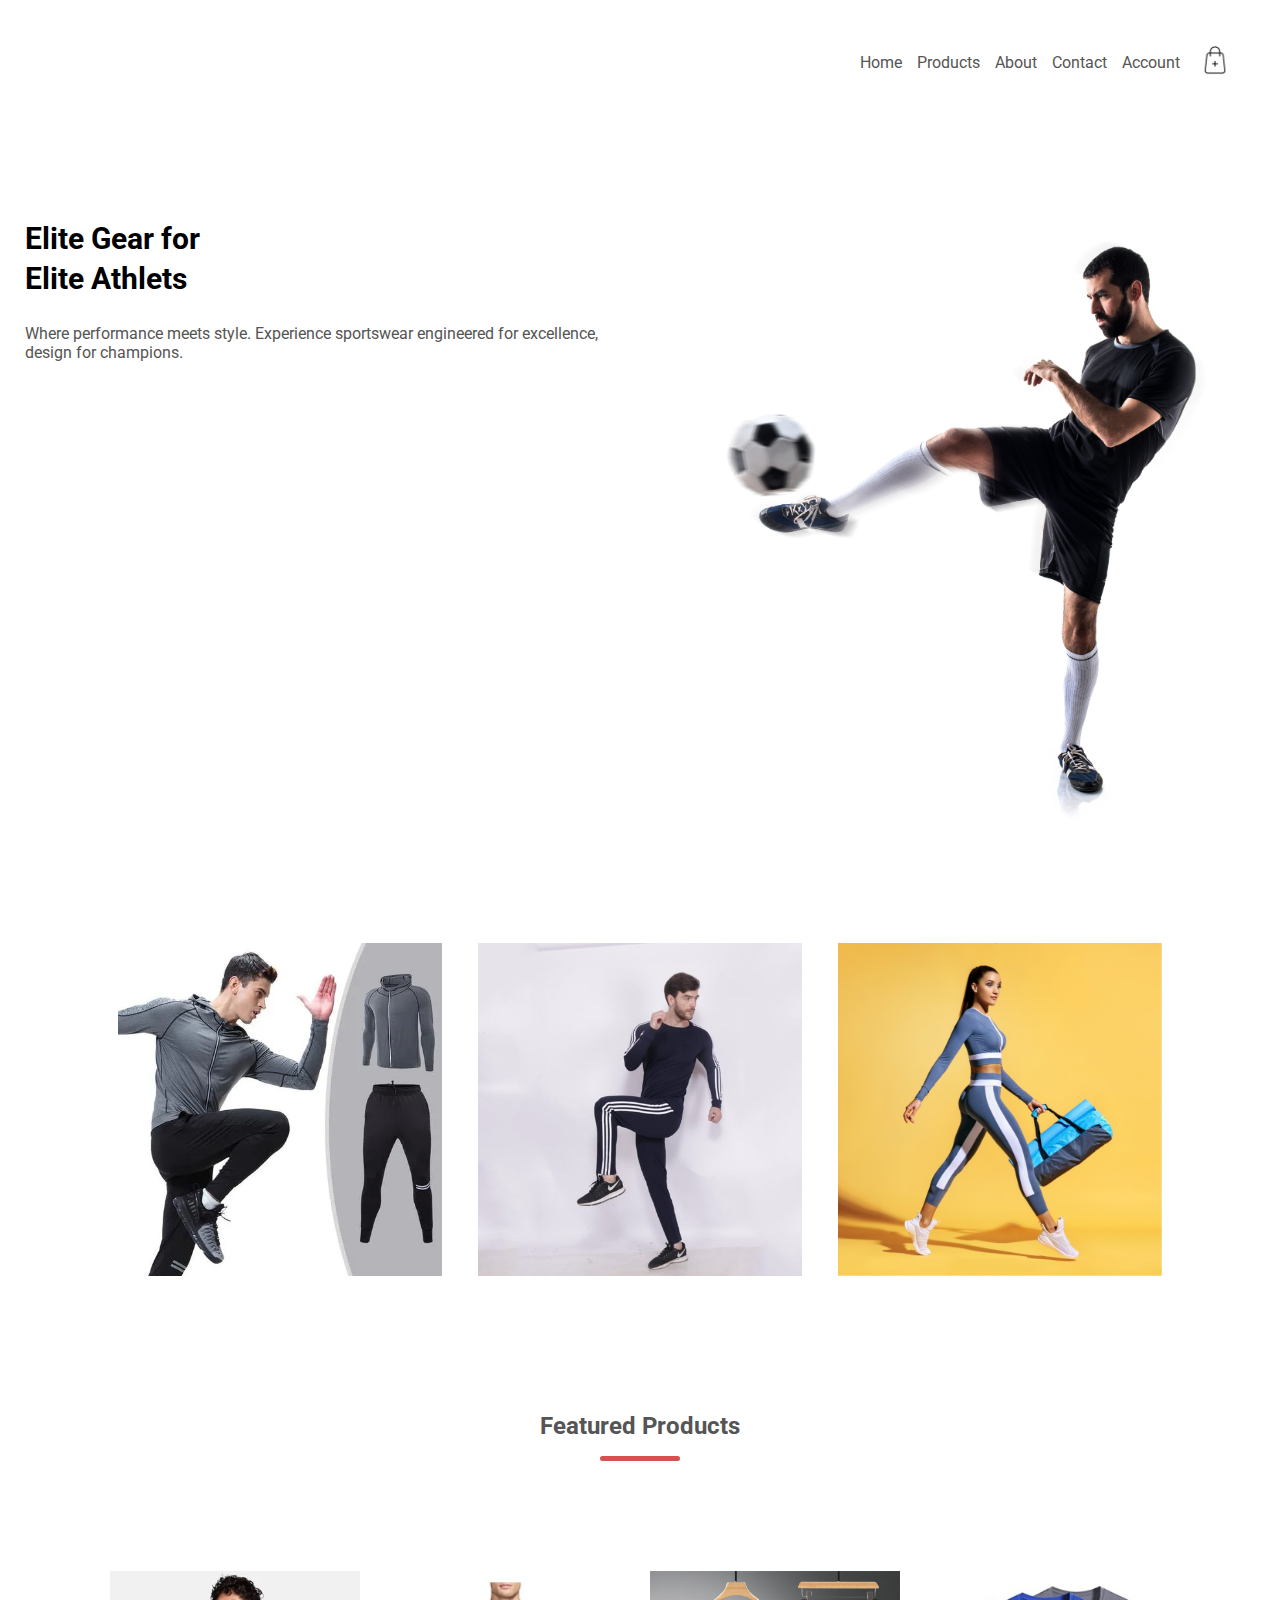
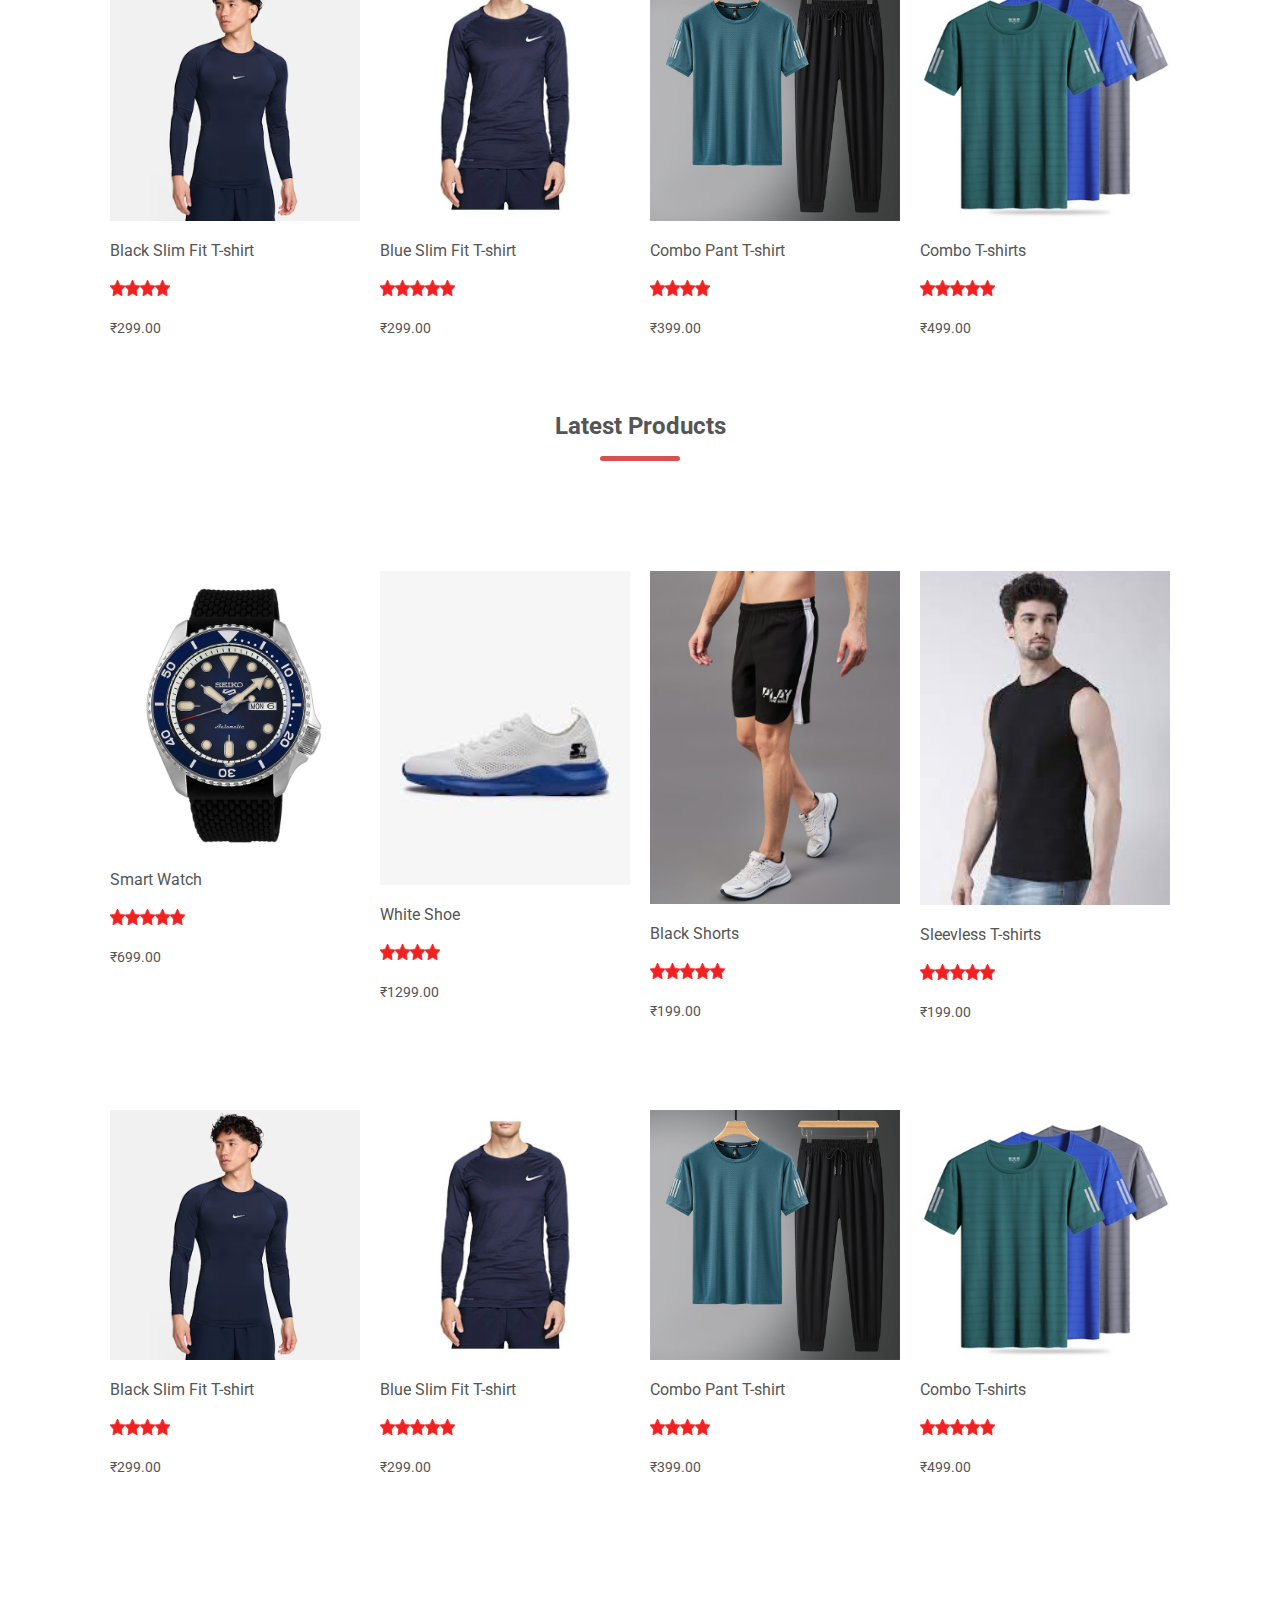
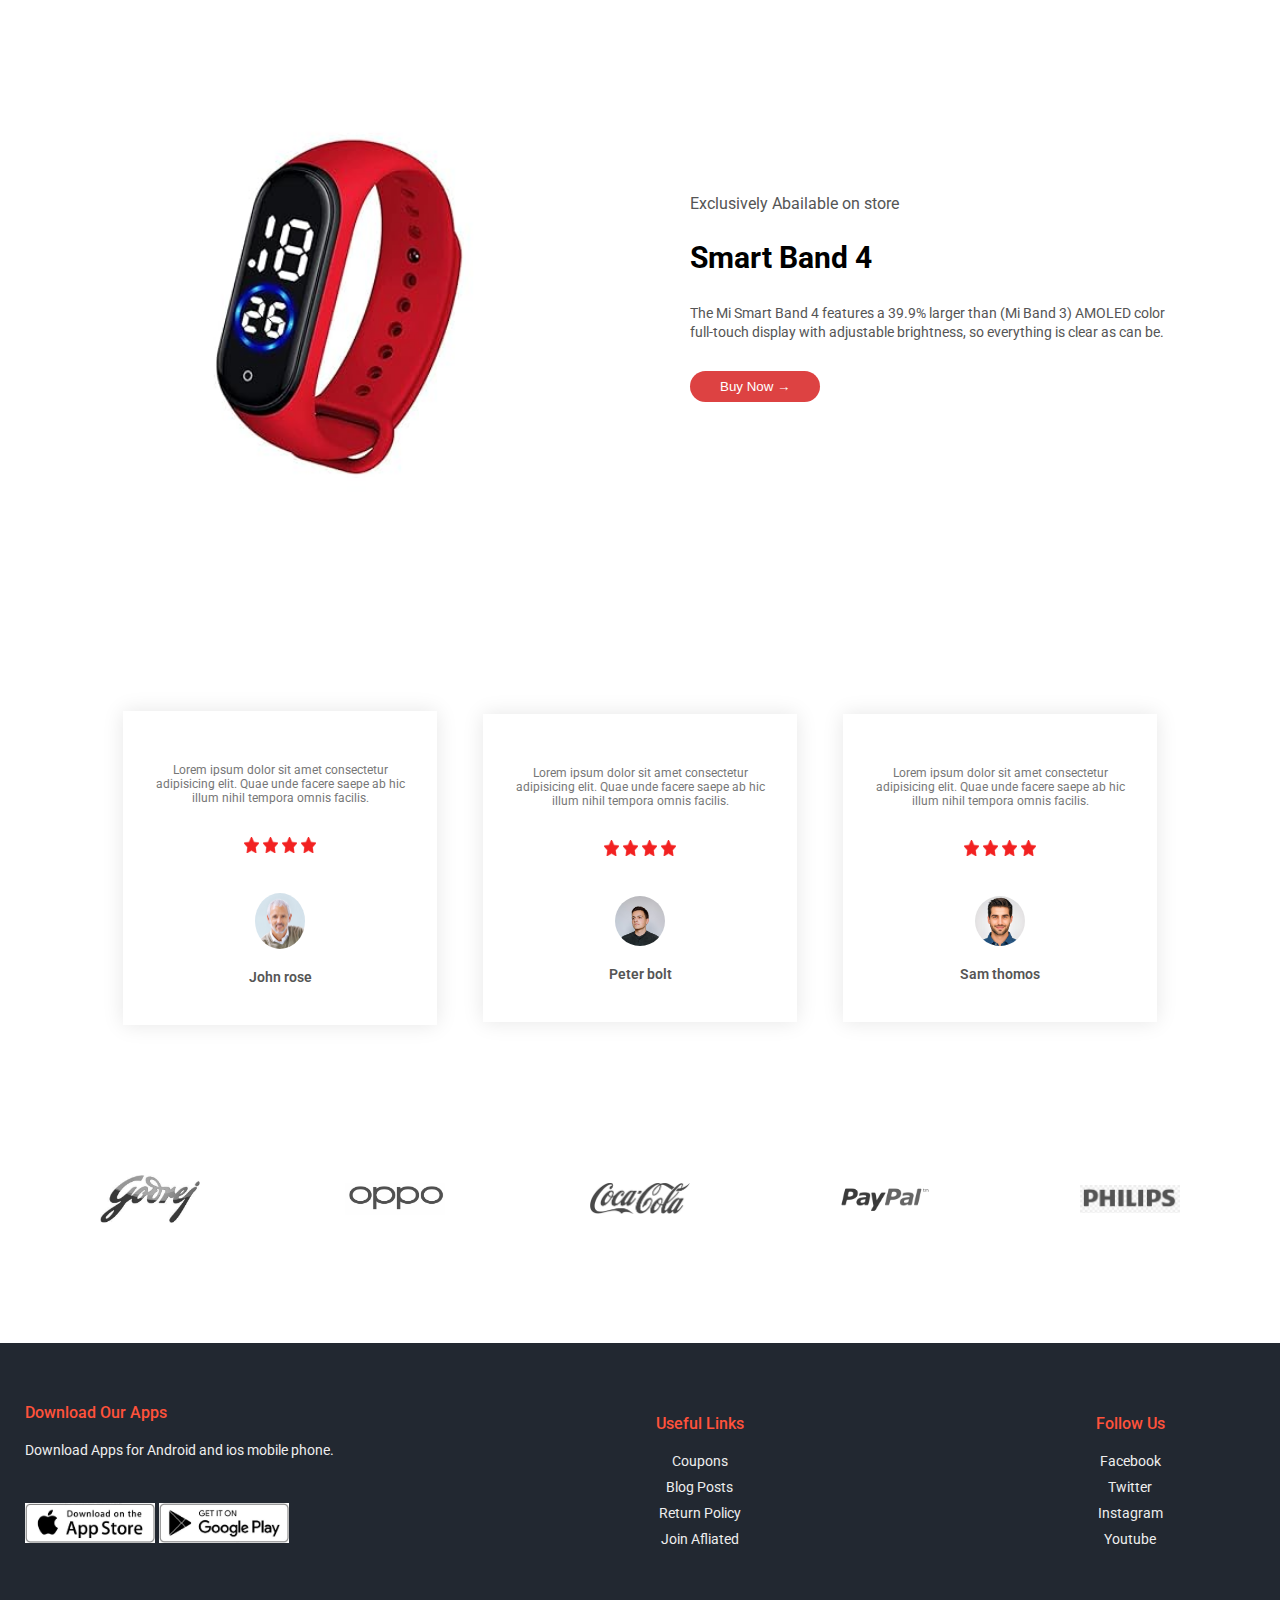
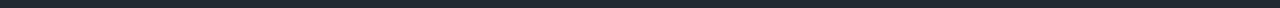
<file: index.html>
<!DOCTYPE html>
<html lang="en">
  <head>
    <meta charset="UTF-8" />
    <meta name="viewport" content="width=device-width, initial-scale=1.0" />
    <title>Home</title>
    <link rel="stylesheet" href="style.css" />
    <link rel="preconnect" href="https://fonts.googleapis.com" />
    <link rel="preconnect" href="https://fonts.gstatic.com" crossorigin />
    <link
      href="https://fonts.googleapis.com/css2?family=Roboto:ital,wght@0,100..900;1,100..900&display=swap"
      rel="stylesheet"
    />
  </head>
  <body>

    <!--header -->
    <div class="header">
      <div class="container">

        <div class="navbar">
          <div class="nav-items">
          <a href="index.html">Home</a>
          <a href="products.html">Products</a>
          <a href="">About</a>
          <a href="">Contact</a>
          <a href="">Account</a>
        </div>
        <a href="cart.html"
            ><img
              src="./images/add-to-cart.png "
              alt=""
              style="width: 30px; height: 30px"
          /></a>
          <label class="menu-icon" for="menu-toggle">
            <img src="./images/menu1.png" alt="menu">
          </label>
        </div>
         
        <input type="checkbox" id="menu-toggle">
        <div class="hidden-nav-items">
          <a href="index.html">Home</a>
          <a href="products.html">Products</a>
          <a href="">About</a>
          <a href="">Contact</a>
          <a href="">Account</a>
        </div>
        
        <div class="headerContaint">
          <div class="headerContaintItem">
            <h1>
              Elite Gear for <br />
              Elite Athlets
            </h1>
            <p>
              Where performance meets style. Experience sportswear engineered
              for excellence, design for champions.
            </p>
          </div>
          <div class="headerContaintItem">
            <img src="./images/man-playing-football.jpg" alt="" />
          </div>
        </div>
      </div>
    </div>

    <!--catagories-->
    <div class="categories">
      <div class="container">
        <img src="./images/cate1.webp" alt="categories" />
        <img src="./images/cate2.jpg" alt="categories" />
        <img src="./images/cate3.jpg" alt="categories" />
      </div>
    </div>

    <!-- featured Products -->
    <div class="featuredProducts">
      <h2>Featured Products</h2>
      <div class="customeUnderlineConatainer">
        <div class="customeUnderline"></div>
      </div>
      <div class="products-container">
        <div class="products-card">
          <img src="./images/feaprod1.avif" alt="Products" />
          <span class="products-title">Black Slim Fit T-shirt</span>
          <div><img src="./images/star.png" alt="star" style="width: 15px; height: 16px;"><img src="./images/star.png" alt="star" style="width: 15px; height: 16px;"><img src="./images/star.png" alt="star" style="width: 15px; height: 16px;"><img src="./images/star.png" alt="star" style="width: 15px; height: 16px;"></div>
          <span class="produts-price">₹299.00</span>
        </div>
        <div class="products-card">
          <img src="./images/feaprod2.webp" alt="Products" />
          <span class="products-title">Blue Slim Fit T-shirt</span>
          <div><img src="./images/star.png" alt="star" style="width: 15px; height: 16px;"><img src="./images/star.png" alt="star" style="width: 15px; height: 16px;"><img src="./images/star.png" alt="star" style="width: 15px; height: 16px;"><img src="./images/star.png" alt="star" style="width: 15px; height: 16px;"><img src="./images/star.png" alt="star" style="width: 15px; height: 16px;"></div>
          <span class="produts-price">₹299.00</span>
        </div>
        <div class="products-card">
          <img src="./images/feaprod3.avif" alt="Products" />
          <span class="products-title">Combo Pant T-shirt</span>
          <div><img src="./images/star.png" alt="star" style="width: 15px; height: 16px;"><img src="./images/star.png" alt="star" style="width: 15px; height: 16px;"><img src="./images/star.png" alt="star" style="width: 15px; height: 16px;"><img src="./images/star.png" alt="star" style="width: 15px; height: 16px;"></div>
          <span class="produts-price">₹399.00</span>
        </div>
        <div class="products-card">
          <img src="./images/feaprod4.jpg" alt="Products" />
          <span class="products-title">Combo T-shirts</span>
          <div><img src="./images/star.png" alt="star" style="width: 15px; height: 16px;"><img src="./images/star.png" alt="star" style="width: 15px; height: 16px;"><img src="./images/star.png" alt="star" style="width: 15px; height: 16px;"><img src="./images/star.png" alt="star" style="width: 15px; height: 16px;"><img src="./images/star.png" alt="star" style="width: 15px; height: 16px;"></div>
          <span class="produts-price">₹499.00</span>
        </div>
      </div>
    </div>

    <!-- Latest Products -->
     <div class="featuredProducts">
      <h2>Latest Products</h2>
      <div class="customeUnderlineConatainer">
        <div class="customeUnderline"></div>
      </div>
      <div class="products-container">
        <div class="products-card">
          <img src="./images/cate51.webp" alt="Products" />
          <span class="products-title">Smart Watch</span>
          <div><img src="./images/star.png" alt="star" style="width: 15px; height: 16px;"><img src="./images/star.png" alt="star" style="width: 15px; height: 16px;"><img src="./images/star.png" alt="star" style="width: 15px; height: 16px;"><img src="./images/star.png" alt="star" style="width: 15px; height: 16px;"><img src="./images/star.png" alt="star" style="width: 15px; height: 16px;"></div>
          <span class="produts-price">₹699.00</span>
        </div>
        <div class="products-card">
          <img src="./images/cate6.jpg" alt="Products" />
          <span class="products-title">White Shoe</span>
          <div><img src="./images/star.png" alt="star" style="width: 15px; height: 16px;"><img src="./images/star.png" alt="star" style="width: 15px; height: 16px;"><img src="./images/star.png" alt="star" style="width: 15px; height: 16px;"><img src="./images/star.png" alt="star" style="width: 15px; height: 16px;"></div>
          <span class="produts-price">₹1299.00</span>
        </div>
        <div class="products-card">
          <img src="./images/cate61.avif" alt="Products" />
          <span class="products-title">Black Shorts</span>
          <div><img src="./images/star.png" alt="star" style="width: 15px; height: 16px;"><img src="./images/star.png" alt="star" style="width: 15px; height: 16px;"><img src="./images/star.png" alt="star" style="width: 15px; height: 16px;"><img src="./images/star.png" alt="star" style="width: 15px; height: 16px;"><img src="./images/star.png" alt="star" style="width: 15px; height: 16px;"></div>
          <span class="produts-price">₹199.00</span>
        </div>
        <div class="products-card">
          <img src="./images/cate8.jpg" alt="Products" />
          <span class="products-title">Sleevless T-shirts</span>
          <div><img src="./images/star.png" alt="star" style="width: 15px; height: 16px;"><img src="./images/star.png" alt="star" style="width: 15px; height: 16px;"><img src="./images/star.png" alt="star" style="width: 15px; height: 16px;"><img src="./images/star.png" alt="star" style="width: 15px; height: 16px;"><img src="./images/star.png" alt="star" style="width: 15px; height: 16px;"></div>
          <span class="produts-price">₹199.00</span>
        </div>
        <div class="products-card">
          <img src="./images/feaprod1.avif" alt="Products" />
          <span class="products-title">Black Slim Fit T-shirt</span>
          <div><img src="./images/star.png" alt="star" style="width: 15px; height: 16px;"><img src="./images/star.png" alt="star" style="width: 15px; height: 16px;"><img src="./images/star.png" alt="star" style="width: 15px; height: 16px;"><img src="./images/star.png" alt="star" style="width: 15px; height: 16px;"></div>
          <span class="produts-price">₹299.00</span>
        </div>
        <div class="products-card">
          <img src="./images/feaprod2.webp" alt="Products" />
          <span class="products-title">Blue Slim Fit T-shirt</span>
          <div><img src="./images/star.png" alt="star" style="width: 15px; height: 16px;"><img src="./images/star.png" alt="star" style="width: 15px; height: 16px;"><img src="./images/star.png" alt="star" style="width: 15px; height: 16px;"><img src="./images/star.png" alt="star" style="width: 15px; height: 16px;"><img src="./images/star.png" alt="star" style="width: 15px; height: 16px;"></div>
          <span class="produts-price">₹299.00</span>
        </div>
        <div class="products-card">
          <img src="./images/feaprod3.avif" alt="Products" />
          <span class="products-title">Combo Pant T-shirt</span>
          <div><img src="./images/star.png" alt="star" style="width: 15px; height: 16px;"><img src="./images/star.png" alt="star" style="width: 15px; height: 16px;"><img src="./images/star.png" alt="star" style="width: 15px; height: 16px;"><img src="./images/star.png" alt="star" style="width: 15px; height: 16px;"></div>
          <span class="produts-price">₹399.00</span>
        </div>
        <div class="products-card">
          <img src="./images/feaprod4.jpg" alt="Products" />
          <span class="products-title">Combo T-shirts</span>
          <div><img src="./images/star.png" alt="star" style="width: 15px; height: 16px;"><img src="./images/star.png" alt="star" style="width: 15px; height: 16px;"><img src="./images/star.png" alt="star" style="width: 15px; height: 16px;"><img src="./images/star.png" alt="star" style="width: 15px; height: 16px;"><img src="./images/star.png" alt="star" style="width: 15px; height: 16px;"></div>
          <span class="produts-price">₹499.00</span>
        </div>

      </div>
    </div>

    <!-- smart watch banner stuff -->
     <div class="smart-watch-banner">
      <div class="container">
        <div class="smart-watch-img-container">
          <img src="./images/smartwatch.jpg" alt="smart-watch">
        </div>
        <div class="smart-watch-banner-content">
          <span class="smart-watch-banner-title">Exclusively Abailable on store</span>
          <h1 class="smart-watch-banner-subtitle">Smart Band 4</h1>
          <span class="smart-watch-banner-discription">The Mi Smart Band 4 features a 39.9% larger than (Mi Band 3) AMOLED color full-touch display with adjustable brightness, so everything is clear as can be.</span>
          <button class="buyNowbutton">Buy Now &#8594</button>
        </div>
      </div>
     </div>

     <!-- testimonial section -->
      <div class="testimonialParentsConatainer">
        <div class="testimonialInnerContainer">
          <div class="testimonialCards">
            <p class="testimonialContent">Lorem ipsum dolor sit amet consectetur adipisicing elit. Quae unde facere saepe ab hic illum nihil tempora omnis facilis.</p>
            <div class="ratingStars">
              <img src="./images/star.png" alt="star" style="width: 15px; height: 16px;"><img src="./images/star.png" alt="star" style="width: 15px; height: 16px;"><img src="./images/star.png" alt="star" style="width: 15px; height: 16px;"><img src="./images/star.png" alt="star" style="width: 15px; height: 16px;">
            </div>

            <img class="userImg" src="./images/user1.jpg" alt="user1">
            <h3>John rose</h3>

          </div>

          <div class="testimonialCards">
            <p class="testimonialContent">Lorem ipsum dolor sit amet consectetur adipisicing elit. Quae unde facere saepe ab hic illum nihil tempora omnis facilis.</p>
            <div class="ratingStars">
              <img src="./images/star.png" alt="star" style="width: 15px; height: 16px;"><img src="./images/star.png" alt="star" style="width: 15px; height: 16px;"><img src="./images/star.png" alt="star" style="width: 15px; height: 16px;"><img src="./images/star.png" alt="star" style="width: 15px; height: 16px;">
            </div>

            <img class="userImg" src="./images/user2.jpg" alt="user1">
            <h3>Peter bolt</h3>

          </div>

          <div class="testimonialCards">
            <p class="testimonialContent">Lorem ipsum dolor sit amet consectetur adipisicing elit. Quae unde facere saepe ab hic illum nihil tempora omnis facilis.</p>
            <div class="ratingStars">
              <img src="./images/star.png" alt="star" style="width: 15px; height: 16px;"><img src="./images/star.png" alt="star" style="width: 15px; height: 16px;"><img src="./images/star.png" alt="star" style="width: 15px; height: 16px;"><img src="./images/star.png" alt="star" style="width: 15px; height: 16px;">
            </div>

            <img class="userImg" src="./images/user3.avif" alt="user1">
            <h3>Sam thomos</h3>

          </div>
        </div>
      </div>

      <!-- Brandig Section -->
       <div class="brandigContainer">
        <div class="brandingInnerContainer">
        <img src="./images/logo1.jpg" alt="logoImg">
        <img src="./images/logo2.png" alt="logoImg">
        <img src="./images/logo31.png" alt="logoImg">
        <img src="./images/logo3.png" alt="logoImg">
        <img src="./images/logo4.jpg" alt="logoImg">
        </div>
       </div>

       <!-- Footer Section -->
        <div class="footer">
          <div class="footerInnerContainer">
            <div class="footerColumn footerColumn1">
              <h3>Download Our Apps</h3>
              <p>Download Apps for Android and ios mobile phone.</p>
              <div class="footerStoreContainer">
                <img src="./images/ddd2.jpg" alt="App Store">
                <img src="./images/ddd1.jpg" alt="App Store">
              </div>
            </div>

            <div class="footerColumn footerColumn2">
              <h3>Useful Links</h3>
              <p>Coupons</p>
              <p>Blog Posts</p>
              <p>Return Policy</p>
              <p>Join Afliated</p>
            </div>

            <div class="footerColumn footerColumn3">
              <h3>Follow Us</h3>
              <p>Facebook</p>
              <p>Twitter</p>
              <p>Instagram</p>
              <p>Youtube</p>
            </div>

          </div>
        </div>

  </body>
</html>
</file>
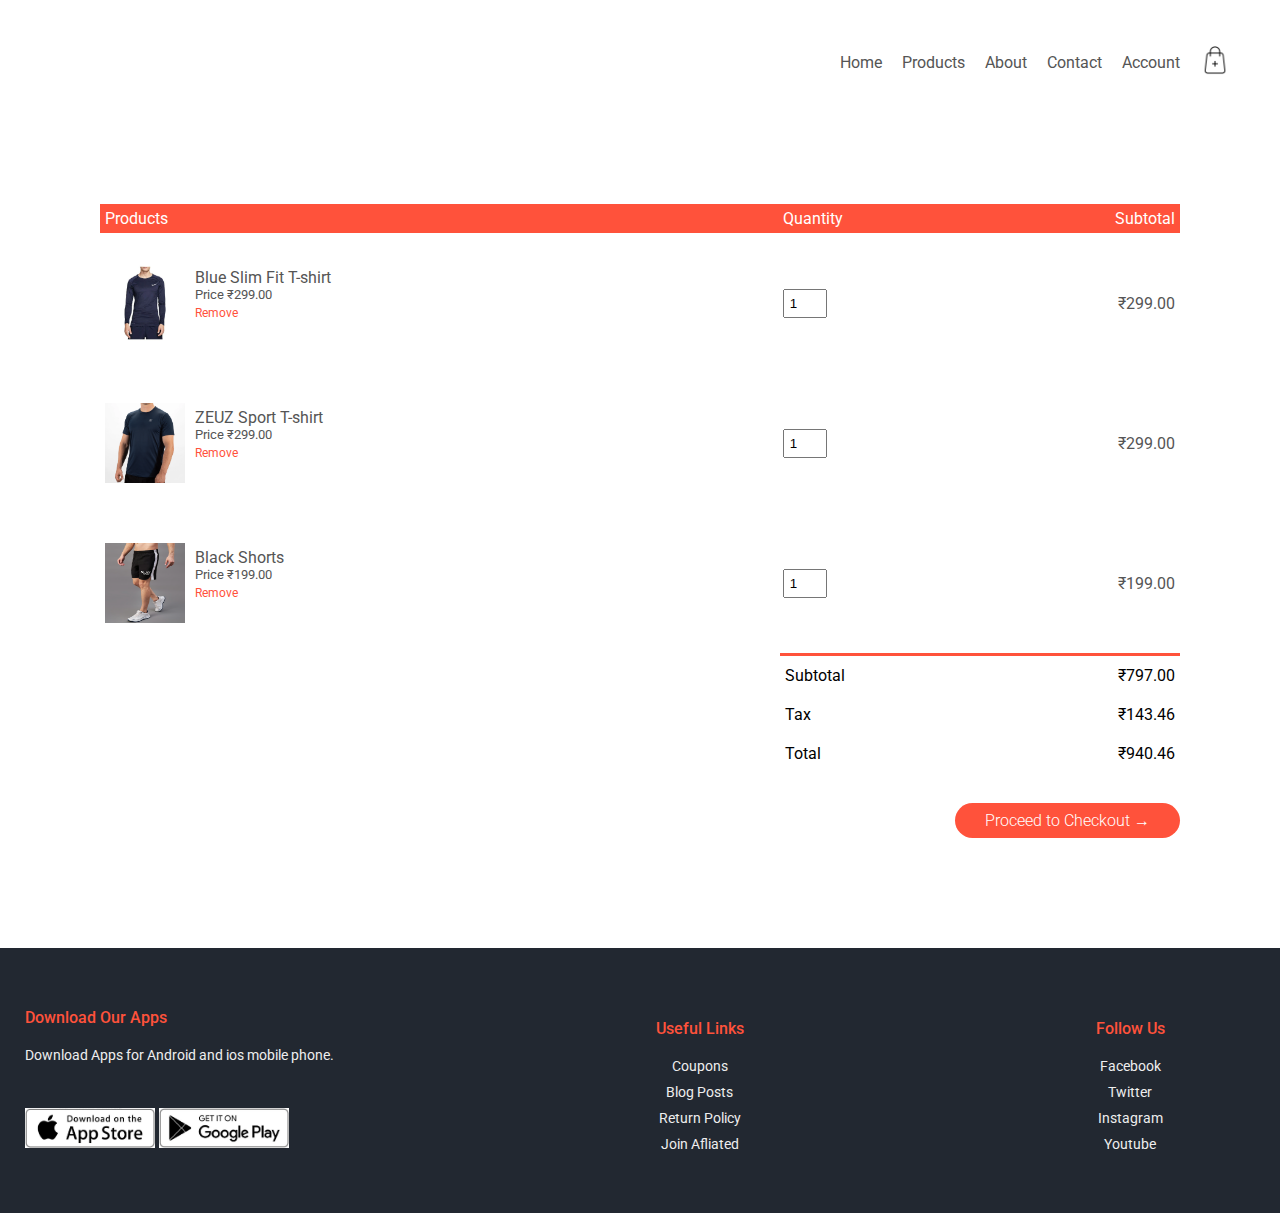
<file: cart.html>
<!DOCTYPE html>
<html lang="en">
<head>
  <meta charset="UTF-8" />
    <meta name="viewport" content="width=device-width, initial-scale=1.0" />
    <title>Products Details</title>
    <link rel="stylesheet" href="style.css" />
    <link rel="preconnect" href="https://fonts.googleapis.com" />
    <link rel="preconnect" href="https://fonts.gstatic.com" crossorigin />
    <link
      href="https://fonts.googleapis.com/css2?family=Roboto:ital,wght@0,100..900;1,100..900&display=swap"
      rel="stylesheet"
    />
</head>
<body>

  <!--header -->
    <div class="header">
      <div class="container">
        <div class="navbar">
          <a href="index.html">Home</a>
          <a href="products.html">Products</a>
          <a href="">About</a>
          <a href="">Contact</a>
          <a href="">Account</a>
          <a href=""
            ><img
              src="./images/add-to-cart.png "
              alt=""
              style="width: 30px; height: 30px"
          /></a>
        </div>
      </div>
    </div>

    <div class="cartSectionwrapper">
      <table>
        <tr>
          <th>Products</th>
          <th>Quantity</th>
          <th>Subtotal</th>
        </tr>

        <tr>
          <td>
            <div class="cart-info">
              <img src="./images/feaprod2.webp">
              <div class="cart-info-details">
                <p>Blue Slim Fit T-shirt</p>
                <small>Price ₹299.00</small>
                <a href="">Remove</a>
              </div>
            </div>
          </td>
          <td><input type="number" value="1" ></td>
          <td><p>₹299.00</p></td>
        </tr>

        <tr>
          <td>
            <div class="cart-info">
              <img src="./images/product10.webp">
              <div class="cart-info-details">
                <p>ZEUZ Sport T-shirt</p>
                <small>Price ₹299.00</small>
                <a href="">Remove</a>
              </div>
            </div>
          </td>
          <td><input type="number" value="1" ></td>
          <td><p>₹299.00</p></td>
        </tr>

        <tr>
          <td>
            <div class="cart-info">
              <img src="./images/cate61.avif">
              <div class="cart-info-details">
                <p>Black Shorts</p>
                <small>Price ₹199.00</small>
                <a href="">Remove</a>
              </div>
            </div>
          </td>
          <td><input type="number" value="1" ></td>
          <td><p>₹199.00</p></td>
        </tr>
      </table>

      <div class="totalPrice">
        <table>
          <tr>
            <td>Subtotal</td>
            <td>₹797.00</td>
          </tr>
          <tr>
            <td>Tax</td>
            <td>₹143.46</td>
          </tr>
          <tr>
            <td>Total</td>
            <td>₹940.46</td>
          </tr>
        </table>
      </div>

      <div class="totalPrice">
        <span class="checkout-button"> Proceed to Checkout &#8594</span>
      </div>

    </div>

  <!-- Footer Section -->
        <div class="footer">
          <div class="footerInnerContainer">
            <div class="footerColumn footerColumn1">
              <h3>Download Our Apps</h3>
              <p>Download Apps for Android and ios mobile phone.</p>
              <div class="footerStoreContainer">
                <img src="./images/ddd2.jpg" alt="App Store">
                <img src="./images/ddd1.jpg" alt="App Store">
              </div>
            </div>

            <div class="footerColumn footerColumn2">
              <h3>Useful Links</h3>
              <p>Coupons</p>
              <p>Blog Posts</p>
              <p>Return Policy</p>
              <p>Join Afliated</p>
            </div>

            <div class="footerColumn footerColumn3">
              <h3>Follow Us</h3>
              <p>Facebook</p>
              <p>Twitter</p>
              <p>Instagram</p>
              <p>Youtube</p>
            </div>

          </div>
        </div>
  
</body>
</html>
</file>
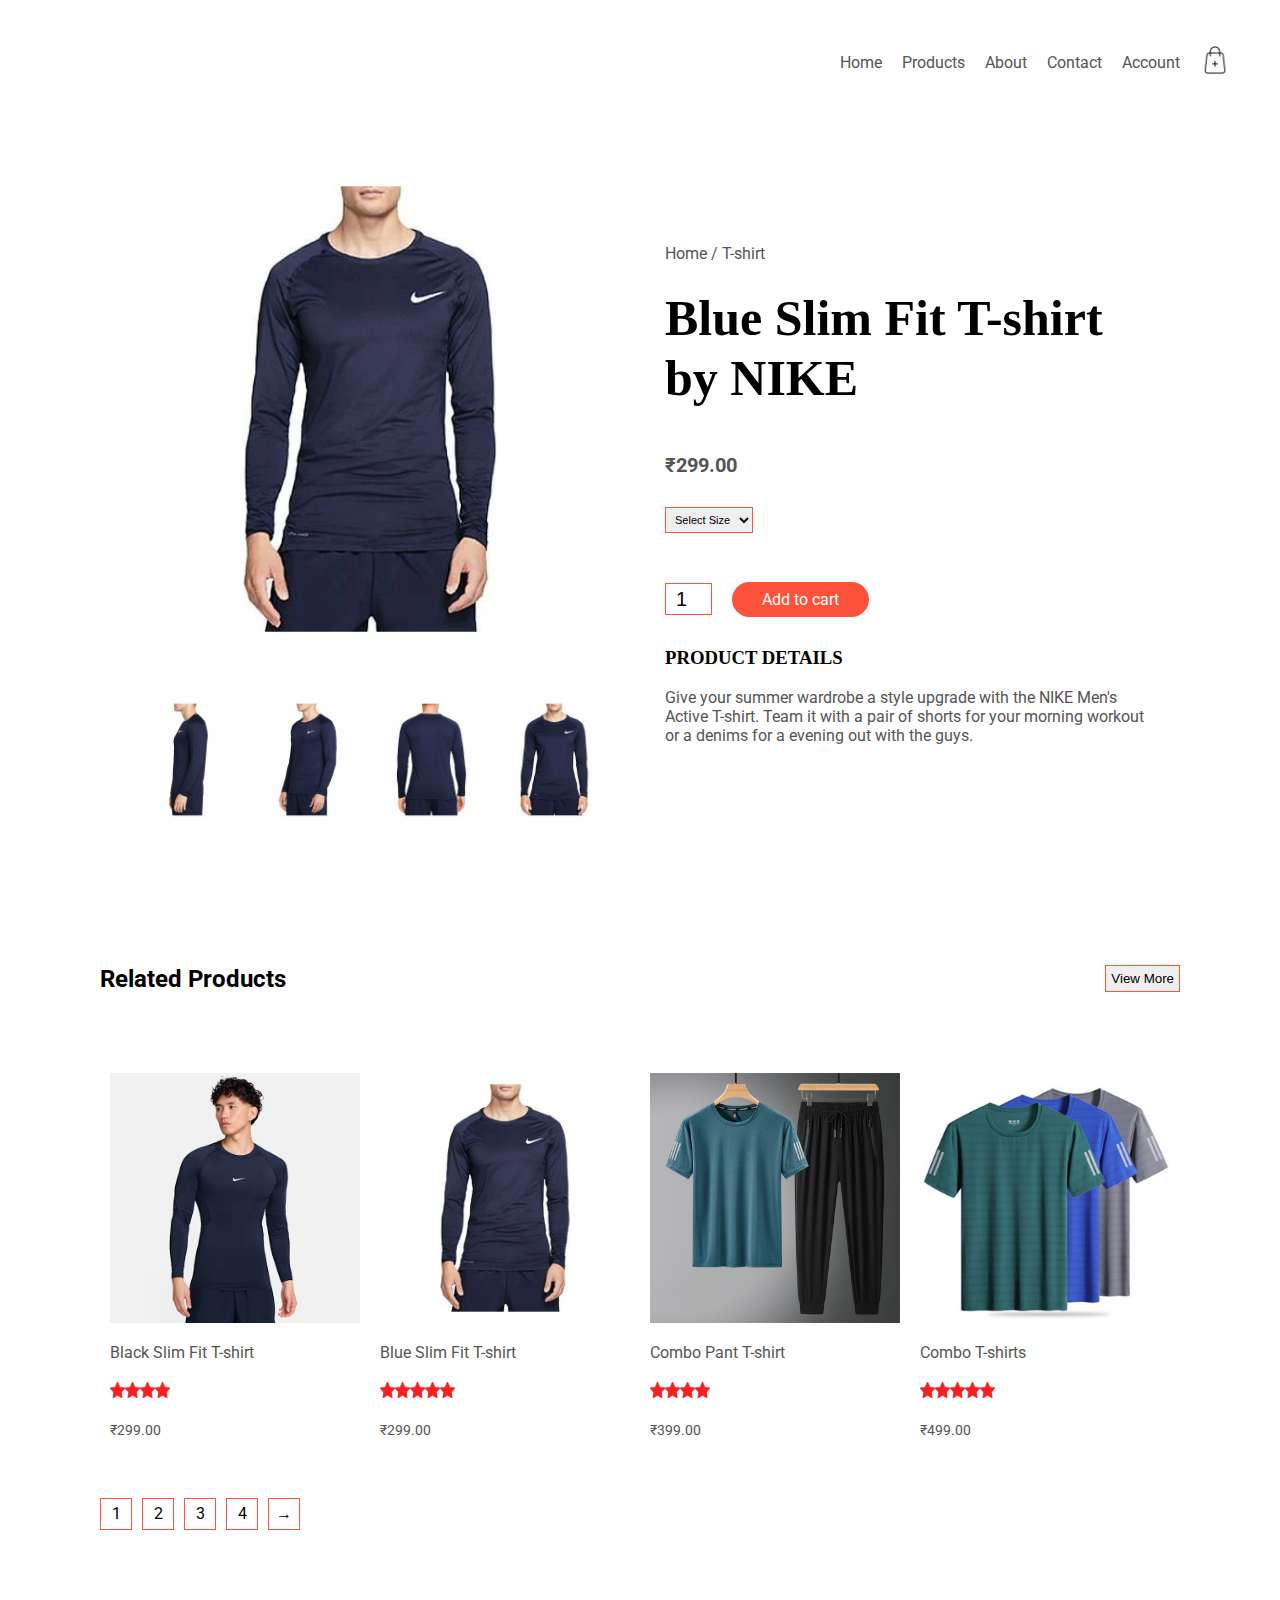
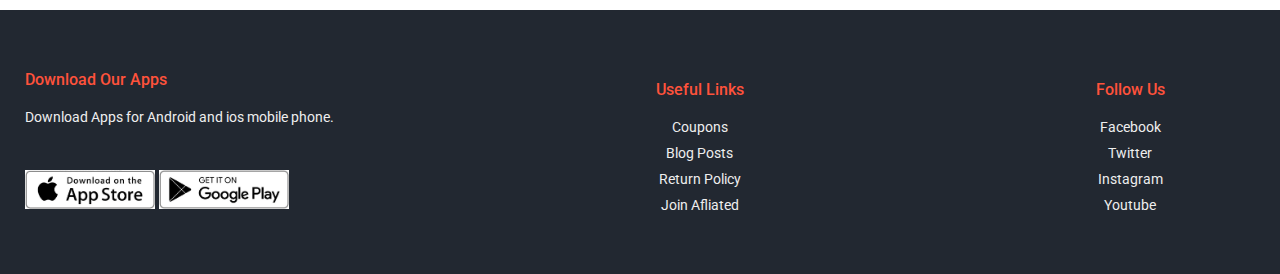
<file: productDetails.html>
<!DOCTYPE html>
<html lang="en">
<head>
  <meta charset="UTF-8" />
    <meta name="viewport" content="width=device-width, initial-scale=1.0" />
    <title>Products Details</title>
    <link rel="stylesheet" href="style.css" />
    <link rel="preconnect" href="https://fonts.googleapis.com" />
    <link rel="preconnect" href="https://fonts.gstatic.com" crossorigin />
    <link
      href="https://fonts.googleapis.com/css2?family=Roboto:ital,wght@0,100..900;1,100..900&display=swap"
      rel="stylesheet"
    />
</head>
<body>

    <!--header -->
    <div class="header">
      <div class="container">
        <div class="navbar">
          <a href="index.html">Home</a>
          <a href="products.html">Products</a>
          <a href="">About</a>
          <a href="">Contact</a>
          <a href="">Account</a>
          <a href=""
            ><img
              src="./images/add-to-cart.png "
              alt=""
              style="width: 30px; height: 30px"
          /></a>
        </div>
      </div>
    </div>

    <div class="product-details-container">
      <div class="products-details-content products-details-img-content">
        <img src="./images/feaprod2.webp" alt="detail image" class="product-details-big-img">
        <div class="product-small-img-container-wrapper">
          <div class="product-small-img-container">
            <img src="./images/productview1.png" alt="left view">
          </div>
          <div class="product-small-img-container">
            <img src="./images/productview2.png" alt="right view">
          </div>
          <div class="product-small-img-container">
            <img src="./images/productview3.png" alt="back view">
          </div>
          <div class="product-small-img-container">
            <img src="./images/productview4.png" alt="front view">
          </div>
        </div>
      </div>
      <div class="products-details-content products-details-text-content">
        <p>Home / T-shirt</p>
        <h1 style="font-family: 'Times New Roman', Times, serif;">Blue Slim Fit T-shirt by NIKE</h1>
        <h4>₹299.00</h4>
        <select>
          <option value="">Select Size</option>
          <option value="">XXL</option>
          <option value="">XL</option>
          <option value="">M</option>
          <option value="">XS</option>
        </select>
        <br>
        <div class="addToCartButtonwrapper">
          <input type="number" value="1">
          <a href="cart.html" class="addToCartButton">Add to cart</a>
        </div>
        <h3 style="font-family: 'Times New Roman', Times, serif;">PRODUCT DETAILS</h3>
        <br>
        <p>Give your summer wardrobe a style upgrade with the NIKE Men's Active T-shirt. Team it with a pair of shorts for your morning workout or a denims for a evening out with the guys. </p>

      </div>
    </div>

    <div class="allProductsSection">
      <div class="allProductsSectionLabel">
        <h2>Related Products</h2>
        <button style="border: 1px solid #ff523b; padding: 5px; outline: none; cursor: pointer;">View More</button>
        
      </div>
       
      <!-- Latest Products -->
      <div class="featuredProducts" style="padding: 0px;">
      <div class="products-container">
       
        <div class="products-card">
          <img src="./images/feaprod1.avif" alt="Products" />
          <span class="products-title">Black Slim Fit T-shirt</span>
          <div><img src="./images/star.png" alt="star" style="width: 15px; height: 16px;"><img src="./images/star.png" alt="star" style="width: 15px; height: 16px;"><img src="./images/star.png" alt="star" style="width: 15px; height: 16px;"><img src="./images/star.png" alt="star" style="width: 15px; height: 16px;"></div>
          <span class="produts-price">₹299.00</span>
        </div>
        <div class="products-card">
          <img src="./images/feaprod2.webp" alt="Products" />
          <span class="products-title">Blue Slim Fit T-shirt</span>
          <div><img src="./images/star.png" alt="star" style="width: 15px; height: 16px;"><img src="./images/star.png" alt="star" style="width: 15px; height: 16px;"><img src="./images/star.png" alt="star" style="width: 15px; height: 16px;"><img src="./images/star.png" alt="star" style="width: 15px; height: 16px;"><img src="./images/star.png" alt="star" style="width: 15px; height: 16px;"></div>
          <span class="produts-price">₹299.00</span>
        </div>
        <div class="products-card">
          <img src="./images/feaprod3.avif" alt="Products" />
          <span class="products-title">Combo Pant T-shirt</span>
          <div><img src="./images/star.png" alt="star" style="width: 15px; height: 16px;"><img src="./images/star.png" alt="star" style="width: 15px; height: 16px;"><img src="./images/star.png" alt="star" style="width: 15px; height: 16px;"><img src="./images/star.png" alt="star" style="width: 15px; height: 16px;"></div>
          <span class="produts-price">₹399.00</span>
        </div>
        <div class="products-card">
          <img src="./images/feaprod4.jpg" alt="Products" />
          <span class="products-title">Combo T-shirts</span>
          <div><img src="./images/star.png" alt="star" style="width: 15px; height: 16px;"><img src="./images/star.png" alt="star" style="width: 15px; height: 16px;"><img src="./images/star.png" alt="star" style="width: 15px; height: 16px;"><img src="./images/star.png" alt="star" style="width: 15px; height: 16px;"><img src="./images/star.png" alt="star" style="width: 15px; height: 16px;"></div>
          <span class="produts-price">₹499.00</span>
        </div>
        
      </div>
    </div>

      <div class="paginationButtonContainer">
        <span class="paginationButtons">1</span>
        <span class="paginationButtons">2</span>
        <span class="paginationButtons">3</span>
        <span class="paginationButtons">4</span>
        <span class="paginationButtons">&#8594</span>
      </div>
      
    </div>

    <!-- Footer Section -->
        <div class="footer">
          <div class="footerInnerContainer">
            <div class="footerColumn footerColumn1">
              <h3>Download Our Apps</h3>
              <p>Download Apps for Android and ios mobile phone.</p>
              <div class="footerStoreContainer">
                <img src="./images/ddd2.jpg" alt="App Store">
                <img src="./images/ddd1.jpg" alt="App Store">
              </div>
            </div>

            <div class="footerColumn footerColumn2">
              <h3>Useful Links</h3>
              <p>Coupons</p>
              <p>Blog Posts</p>
              <p>Return Policy</p>
              <p>Join Afliated</p>
            </div>

            <div class="footerColumn footerColumn3">
              <h3>Follow Us</h3>
              <p>Facebook</p>
              <p>Twitter</p>
              <p>Instagram</p>
              <p>Youtube</p>
            </div>

          </div>
        </div>
  
</body>
</html>
</file>
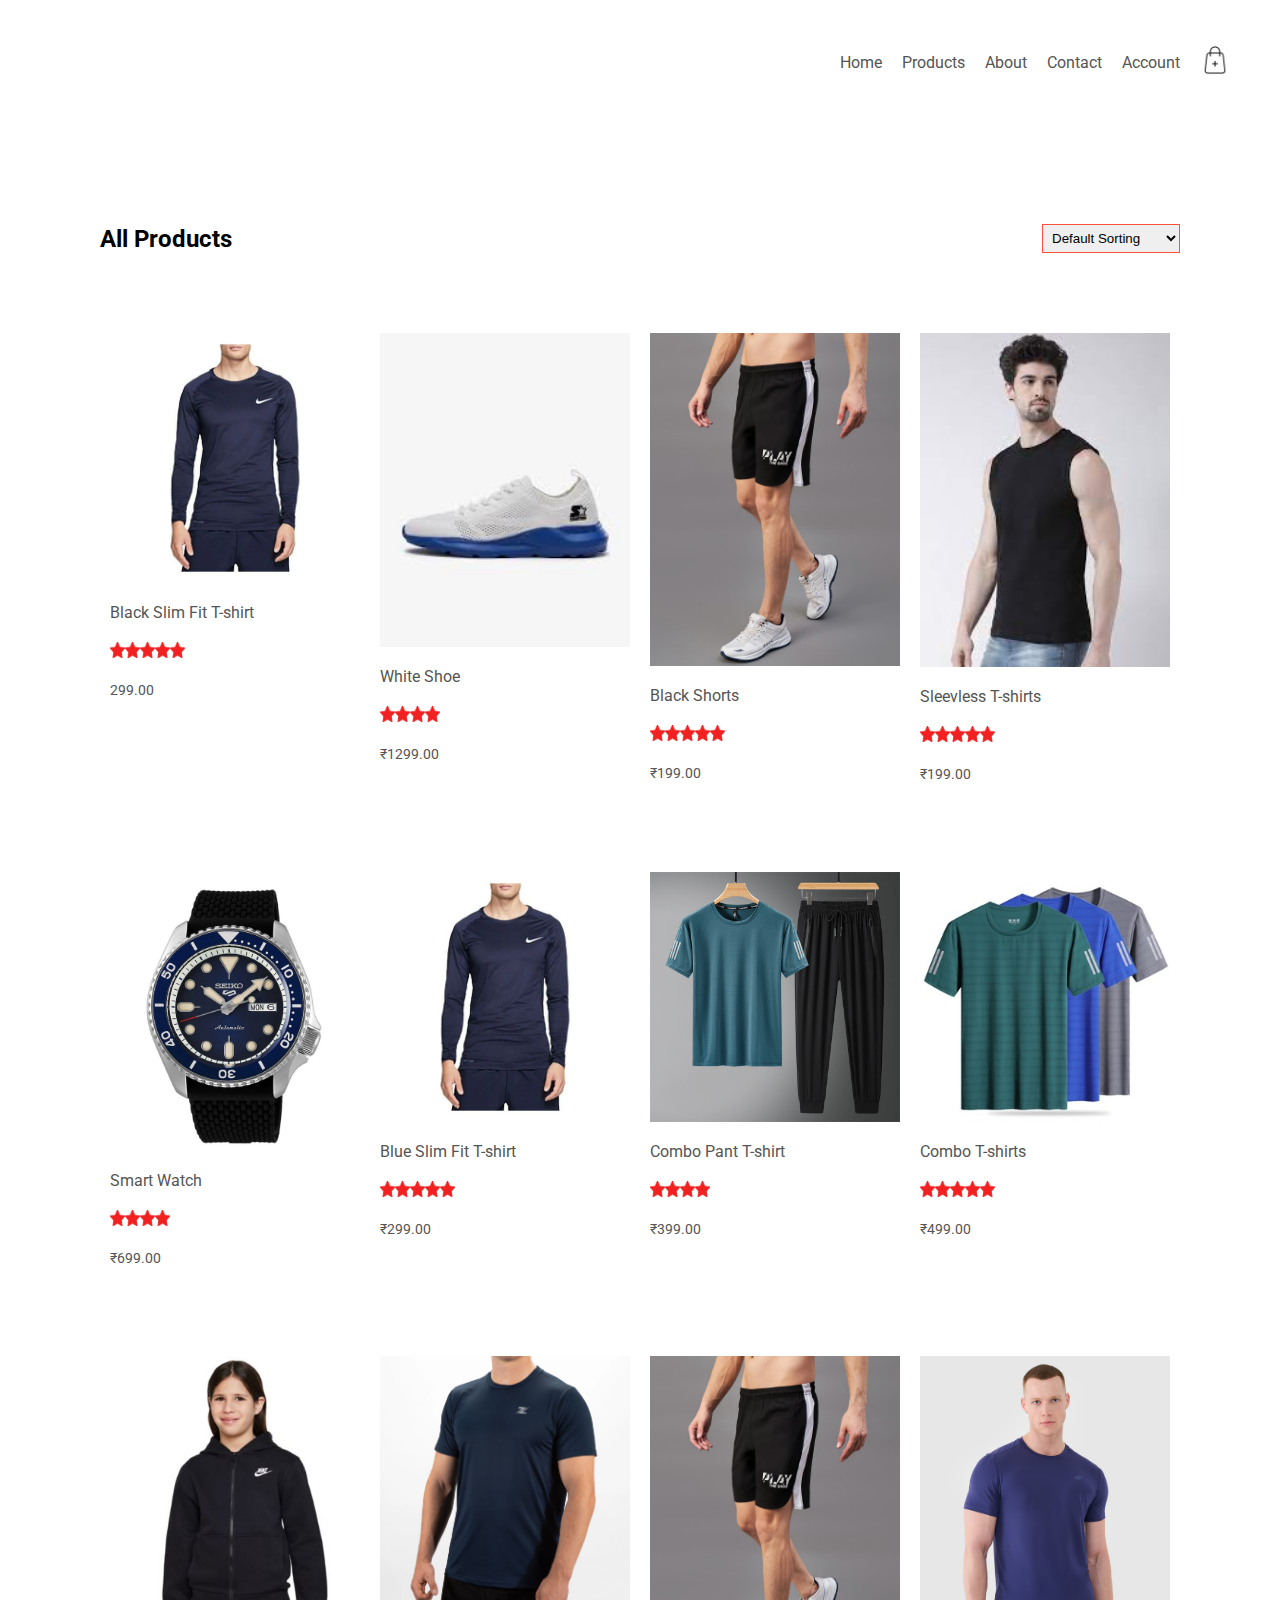
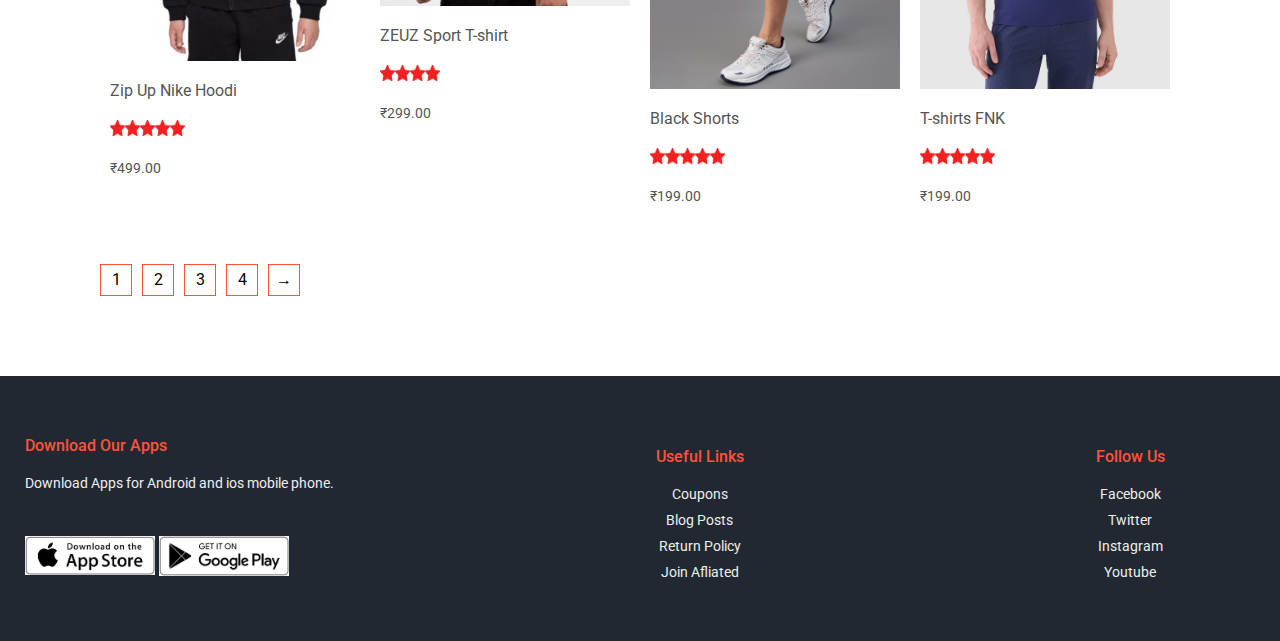
<file: products.html>
<!DOCTYPE html>
<html lang="en">
<head>
  <meta charset="UTF-8" />
    <meta name="viewport" content="width=device-width, initial-scale=1.0" />
    <title>Products</title>
    <link rel="stylesheet" href="style.css" />
    <link rel="preconnect" href="https://fonts.googleapis.com" />
    <link rel="preconnect" href="https://fonts.gstatic.com" crossorigin />
    <link
      href="https://fonts.googleapis.com/css2?family=Roboto:ital,wght@0,100..900;1,100..900&display=swap"
      rel="stylesheet"
    />
</head>
<body>

  <!--header -->
    <div class="header">
      <div class="container">
        <div class="navbar">
          <a href="index.html">Home</a>
          <a href="products.html">Products</a>
          <a href="">About</a>
          <a href="">Contact</a>
          <a href="">Account</a>
          <a href="cart.html"
            ><img
              src="./images/add-to-cart.png "
              alt=""
              style="width: 30px; height: 30px"
          /></a>
        </div>
      </div>
    </div>

    <div class="allProductsSection">
      <div class="allProductsSectionLabel">
        <h2>All Products</h2>
        <select>
          <option value="">Default Sorting</option>
          <option value="">Sort by Price</option>
          <option value="">Sort by Popularity</option>
          <option value="">Sort by rating</option>
          <option value="">Sort by Sale</option>
        </select>
      </div>
       
      <!-- Latest Products -->
      <div class="featuredProducts" style="padding: 0px;">
      <div class="products-container">
        <a class="products-card" href="productDetails.html" >
          <img src="./images/feaprod2.webp" alt="Products" />
          <span class="products-title">Black Slim Fit T-shirt</span>
          <div><img src="./images/star.png" alt="star" style="width: 15px; height: 16px;"><img src="./images/star.png" alt="star" style="width: 15px; height: 16px;"><img src="./images/star.png" alt="star" style="width: 15px; height: 16px;"><img src="./images/star.png" alt="star" style="width: 15px; height: 16px;"><img src="./images/star.png" alt="star" style="width: 15px; height: 16px;"></div>
          <span class="produts-price">299.00</span>
        </a>
        <div class="products-card">
          <img src="./images/cate6.jpg" alt="Products" />
          <span class="products-title">White Shoe</span>
          <div><img src="./images/star.png" alt="star" style="width: 15px; height: 16px;"><img src="./images/star.png" alt="star" style="width: 15px; height: 16px;"><img src="./images/star.png" alt="star" style="width: 15px; height: 16px;"><img src="./images/star.png" alt="star" style="width: 15px; height: 16px;"></div>
          <span class="produts-price">₹1299.00</span>
        </div>
        <div class="products-card">
          <img src="./images/cate61.avif" alt="Products" />
          <span class="products-title">Black Shorts</span>
          <div><img src="./images/star.png" alt="star" style="width: 15px; height: 16px;"><img src="./images/star.png" alt="star" style="width: 15px; height: 16px;"><img src="./images/star.png" alt="star" style="width: 15px; height: 16px;"><img src="./images/star.png" alt="star" style="width: 15px; height: 16px;"><img src="./images/star.png" alt="star" style="width: 15px; height: 16px;"></div>
          <span class="produts-price">₹199.00</span>
        </div>
        <div class="products-card">
          <img src="./images/cate8.jpg" alt="Products" />
          <span class="products-title">Sleevless T-shirts</span>
          <div><img src="./images/star.png" alt="star" style="width: 15px; height: 16px;"><img src="./images/star.png" alt="star" style="width: 15px; height: 16px;"><img src="./images/star.png" alt="star" style="width: 15px; height: 16px;"><img src="./images/star.png" alt="star" style="width: 15px; height: 16px;"><img src="./images/star.png" alt="star" style="width: 15px; height: 16px;"></div>
          <span class="produts-price">₹199.00</span>
        </div>
        <div class="products-card">
          <img src="./images/cate51.webp" alt="Products" />
          <span class="products-title">Smart Watch</span>
          <div><img src="./images/star.png" alt="star" style="width: 15px; height: 16px;"><img src="./images/star.png" alt="star" style="width: 15px; height: 16px;"><img src="./images/star.png" alt="star" style="width: 15px; height: 16px;"><img src="./images/star.png" alt="star" style="width: 15px; height: 16px;"></div>
          <span class="produts-price">₹699.00</span>
        </div>
        <div class="products-card">
          <img src="./images/feaprod2.webp" alt="Products" />
          <span class="products-title">Blue Slim Fit T-shirt</span>
          <div><img src="./images/star.png" alt="star" style="width: 15px; height: 16px;"><img src="./images/star.png" alt="star" style="width: 15px; height: 16px;"><img src="./images/star.png" alt="star" style="width: 15px; height: 16px;"><img src="./images/star.png" alt="star" style="width: 15px; height: 16px;"><img src="./images/star.png" alt="star" style="width: 15px; height: 16px;"></div>
          <span class="produts-price">₹299.00</span>
        </div>
        <div class="products-card">
          <img src="./images/feaprod3.avif" alt="Products" />
          <span class="products-title">Combo Pant T-shirt</span>
          <div><img src="./images/star.png" alt="star" style="width: 15px; height: 16px;"><img src="./images/star.png" alt="star" style="width: 15px; height: 16px;"><img src="./images/star.png" alt="star" style="width: 15px; height: 16px;"><img src="./images/star.png" alt="star" style="width: 15px; height: 16px;"></div>
          <span class="produts-price">₹399.00</span>
        </div>
        <div class="products-card">
          <img src="./images/feaprod4.jpg" alt="Products" />
          <span class="products-title">Combo T-shirts</span>
          <div><img src="./images/star.png" alt="star" style="width: 15px; height: 16px;"><img src="./images/star.png" alt="star" style="width: 15px; height: 16px;"><img src="./images/star.png" alt="star" style="width: 15px; height: 16px;"><img src="./images/star.png" alt="star" style="width: 15px; height: 16px;"><img src="./images/star.png" alt="star" style="width: 15px; height: 16px;"></div>
          <span class="produts-price">₹499.00</span>
        </div>
        <div class="products-card">
          <img src="./images/product9.jpg" alt="Products" />
          <span class="products-title">Zip Up Nike Hoodi </span>
          <div><img src="./images/star.png" alt="star" style="width: 15px; height: 16px;"><img src="./images/star.png" alt="star" style="width: 15px; height: 16px;"><img src="./images/star.png" alt="star" style="width: 15px; height: 16px;"><img src="./images/star.png" alt="star" style="width: 15px; height: 16px;"><img src="./images/star.png" alt="star" style="width: 15px; height: 16px;"></div>
          <span class="produts-price">₹499.00</span>
        </div>
        <div class="products-card">
          <img src="./images/product10.webp" alt="Products" />
          <span class="products-title">ZEUZ Sport T-shirt</span>
          <div><img src="./images/star.png" alt="star" style="width: 15px; height: 16px;"><img src="./images/star.png" alt="star" style="width: 15px; height: 16px;"><img src="./images/star.png" alt="star" style="width: 15px; height: 16px;"><img src="./images/star.png" alt="star" style="width: 15px; height: 16px;"></div>
          <span class="produts-price">₹299.00</span>
        </div>
        <div class="products-card">
          <img src="./images/cate61.avif" alt="Products" />
          <span class="products-title">Black Shorts</span>
          <div><img src="./images/star.png" alt="star" style="width: 15px; height: 16px;"><img src="./images/star.png" alt="star" style="width: 15px; height: 16px;"><img src="./images/star.png" alt="star" style="width: 15px; height: 16px;"><img src="./images/star.png" alt="star" style="width: 15px; height: 16px;"><img src="./images/star.png" alt="star" style="width: 15px; height: 16px;"></div>
          <span class="produts-price">₹199.00</span>
        </div>
        <div class="products-card">
          <img src="./images/product12.avif" alt="Products" />
          <span class="products-title">T-shirts FNK</span>
          <div><img src="./images/star.png" alt="star" style="width: 15px; height: 16px;"><img src="./images/star.png" alt="star" style="width: 15px; height: 16px;"><img src="./images/star.png" alt="star" style="width: 15px; height: 16px;"><img src="./images/star.png" alt="star" style="width: 15px; height: 16px;"><img src="./images/star.png" alt="star" style="width: 15px; height: 16px;"></div>
          <span class="produts-price">₹199.00</span>
        </div>
      </div>
    </div>

      <div class="paginationButtonContainer">
        <span class="paginationButtons">1</span>
        <span class="paginationButtons">2</span>
        <span class="paginationButtons">3</span>
        <span class="paginationButtons">4</span>
        <span class="paginationButtons">&#8594</span>
      </div>
      
    </div>


    <!-- Footer Section -->
        <div class="footer">
          <div class="footerInnerContainer">
            <div class="footerColumn footerColumn1">
              <h3>Download Our Apps</h3>
              <p>Download Apps for Android and ios mobile phone.</p>
              <div class="footerStoreContainer">
                <img src="./images/ddd2.jpg" alt="App Store">
                <img src="./images/ddd1.jpg" alt="App Store">
              </div>
            </div>

            <div class="footerColumn footerColumn2">
              <h3>Useful Links</h3>
              <p>Coupons</p>
              <p>Blog Posts</p>
              <p>Return Policy</p>
              <p>Join Afliated</p>
            </div>

            <div class="footerColumn footerColumn3">
              <h3>Follow Us</h3>
              <p>Facebook</p>
              <p>Twitter</p>
              <p>Instagram</p>
              <p>Youtube</p>
            </div>

          </div>
        </div>

  
</body>
</html>
</file>
<file: style.css>
*{
  margin: 0;
  padding: 0;
}

body{
  font-family: "Roboto", sans-serif;
}

.header{
  background-color: rgba(255, 255, 255, 0.7);
}

.container{
  max-width: 1300px;
  margin: auto;
  padding: 0px 25px;
}

.navbar{
  display: flex;
  align-items: center;
  padding: 25px;
  justify-content: flex-end;
  gap: 20px;
  .nav-items{
    display: flex;
    align-items: center;
    gap: 15px;
  }
  .nav-items a{
    transition: color 0.5s;
  }
  .nav-items a:hover{
    color: #ff523b;
  }
  .menu-icon{
  display: none;
  width: 30px;
  height: 30px;
  img{
    width: 100%;
    padding-top: 0px;
    padding-bottom: 0px;
  }
}
}

#menu-toggle{
  display: none;
}

.hidden-nav-items{
  display: flex;
  flex-direction: column;
  background: #333;
  align-items: flex-end;
  gap: 10px;
  max-height: 0;
  transition: all 0.5s ease;

  a{
    color: #ffffff;
    text-decoration: none;
    margin-right: 50px;
  }
}

a{
  text-decoration: none;
  color: #555;
}


.headerContaint{
  margin-top: 70px;
  display: flex;
  justify-content: center;
}

.headerContaintItem{
  flex: 1;
}

h1{
  font-size: 30px;
  line-height: 40px;
  margin: 25px 0px;
  /* margin-left: 40px; */
}

p{
  color: #555;
  /* margin-left: 40px; */
}

img{
  width: 100%;
  padding: 20px 0px;
  /* padding-bottom: 20px; */
}

.categories{
  margin: 70px 0px;

  .container{
    max-width: 1080px;
    margin: auto;
    padding: 0px 25px;
    display: flex;
    flex-wrap: wrap;
    justify-content: space-around;

    img{
      flex-basis: 30%;
      min-width: 250px;
      margin-bottom: 30px;
    }
  }
}

.featuredProducts{
    max-width: 1080px;
    margin: auto;
    padding: 0px 25px;
    display: flex;
    flex-direction: column;

    h2{
      color: #555;
      line-height: 60px;
      text-align: center;
    }

    .customeUnderlineConatainer{
      display: flex;
      justify-content: center;
      margin-bottom: 80px;

      .customeUnderline {
        width: 80px;
        height: 5px;
        background-color: rgb(216, 80, 80);
        border-radius: 10px;
      }
    }
    .products-container{
        display: flex;
        flex-wrap: wrap;
        justify-content: space-around;

        .products-card{
          display: flex;
          flex-direction: column;
          min-width: 200px;
          padding: 10px;
          margin-bottom: 250px;
          flex-basis: calc(25% - 20px);
          margin-bottom: 50px;
          cursor: pointer;
          transition:transform 0.5s;

          .products-title{
            color: #555;
          }
          .produts-price{
              color: #555;
              font-size: 14px;
            }
            img{
              width: 100%;
            }
        }
        .products-card:hover{
              transform:translateY(-5px)
            }
      }
}

.smart-watch-banner{
  margin-top: 80px;
  background-color: rgba(255, 255, 255, 0.7);
  padding: 30px 0px;

  .container{
    display: flex;
    flex-wrap: wrap;
    max-width: 1080px;
    margin: auto;
    padding: 0px 25px;
    justify-content: space-around;
    align-items: center;

    .smart-watch-img-container{
      flex: 1;
      padding: 50px;

      img{
        width: 80%;
      }
    }
    .smart-watch-banner-content{
      flex: 1;

      .smart-watch-banner-title{
        color: #555;
      }
      .smart-watch-banner-content{
        font-size: 50px;
        line-height: 60px;
        margin: 25px 0px;
      }

      .smart-watch-banner-discription{
        color: #555;
        font-size: 14px;
      }
      .buyNowbutton{
        background-color: rgb(221, 66, 66);
        color: white;
        margin: 30px 0px;
        padding: 8px 30px;
        border-radius: 30px;
        border: none;
        cursor: pointer;
      }
      .buyNowbutton:hover{
        background-color: #363636;
      }
    }
  }
}

.testimonialParentsConatainer{
  padding-top: 100px;

  .testimonialInnerContainer{
    max-width: 1080px;
    display: flex;
    flex-wrap: wrap;
    margin: auto;
    padding: 0px 25px;
    justify-content: space-around;
    align-items: center;

    .testimonialCards{
      display: flex;
      flex-direction: column;
      align-items: center;
      text-align: center;
      cursor: pointer;
      padding: 40px 20px 40px;
      box-shadow: 0 0 20px 0px rgba(0, 0, 0, 0.1);
      transition: transform 0.5s;
      min-width: 250px;
      margin-bottom: 30px;
      flex-basis: calc(30% - 50px);

      .testimonialContent{
        font-size: 12px;
        margin: 12px 0px;
        color: #777;
      }
      .ratingStars{
        /* padding-top: 20px; */
        display: flex;
        align-items: center;
        gap: 4px;
      }

      .userImg{
        width: 50px;
        /* margin-top: 10px; */
        border-radius: 50%;
      }
      h3{
        font-weight: 600;
        font-size: 14px;
        color: #555;
      }
    }

    .testimonialCards:hover{
      transform: translateY(-10px);
    }

  }
}

/* .brandigContainer{
  margin: 100px auto;

  .brandingInnerContainer{
    display: flex;
    justify-content: space-around;
    margin: auto;
    max-width: 1080px;
    padding: 0px 25px;
  }
  img{
    cursor: pointer;
    filter: grayscale(100%);
  }
  img:hover{
    filter: grayscale(0%);
  }
} */

.brandigContainer {
  margin: 100px auto;
}

.brandingInnerContainer {
  display: flex;
  justify-content: space-between; /* Better than space-around */
  flex-wrap: wrap; /* in case they overflow, move to next line nicely */
  margin: auto;
  max-width: 1080px;
  padding: 0 25px;
  gap: 20px; /* adds space between logos */
}

.brandingInnerContainer img {
  cursor: pointer;
  filter: grayscale(100%);
  transition: filter 0.3s ease;
  max-width: 100px; /* THIS is important */
  height: auto;
  object-fit: contain;
}

.brandingInnerContainer img {
  filter: grayscale(100%);
}

.brandingInnerContainer img:hover {
  filter: grayscale(0%);
}

.footer{
  background-color: #222831;
  color: #eeeeee;
  font-size: 14px;
  padding: 60px 0 20px;
}

.footerInnerContainer{
  display: flex;
  align-items: center;
  justify-content: space-around;
  max-width: 1300px;
  margin: auto;
  padding: 0px 25px;
}

.footerColumn{
  min-width: 250px;
  margin-bottom: 20px;
  display: flex;
  flex-direction: column;
}
.footerColumn1{
  flex-basis: 30%;
}

.footerColumn1 h3{
  color: #ff523b;
  margin-bottom: 20px;
  font-weight: 500;
}

.footerColumn1 p{
  color: #eeeeee;
}

.footerStoreContainer{
  display: flex;
  align-items: center;
  gap: 4px;
  margin-top: 20px;
}

.footerStoreContainer img{
  width: 130px;
  margin: 5px 0px;
}

.footerColumn2{
  flex: 1;
  align-items: center;
}

.footerColumn2 h3{
  color: #ff523b;
  margin-bottom: 20px;
  font-weight: 500;
}

.footerColumn2 p{
  color: #eeeeee;
  margin-bottom: 10px;
  cursor: pointer;
  transition: color 0.3s ease;
}

.footerColumn2 p:hover{
  color: #ff523b;
}

.footerColumn3{
  flex-basis: 12%;
  align-items: center;
}

.footerColumn3 h3{
  color: #ff523b;
  margin-bottom: 20px;
  font-weight: 500;
}

.footerColumn3 p{
  color: #eeeeee;
  margin-bottom: 10px;
  cursor: pointer;
  transition: color 0.3s ease;
}

.footerColumn3 p:hover{
  color: #ff523b;
}

.allProductsSection{
  display: flex;
  flex-direction: column;
  max-width: 1080px;
  margin: auto;
  padding: 0px 25px;
}

.allProductsSectionLabel{
  display: flex;
  justify-content: space-between;
  align-items: center;
  margin: 100px 0px 50px;
}

select{
  border: 1px solid #ff523b;
  padding: 5px;
  outline: none;
}

.paginationButtonContainer{
  display: flex;
  align-items: center;
  gap: 10px;
  margin-bottom: 80px;
}
.paginationButtons{
  display: inline-block;
  border: 1px solid #ff523b;
  width: 30px;
  height: 30px;
  text-align: center;
  line-height: 30px;
  cursor: pointer;
}
.paginationButtons:hover{
  background-color: #ff523b;
  color: #ffffff;
}

.product-details-container{
  margin-top: 80px;
  max-width: 1080px;
  margin: auto;
  padding-left: 25px;
  padding-right: 25px;
  display: flex;
  justify-content: space-around;
  flex-wrap: wrap;
  align-items: center;
}

.products-details-content{
  flex-basis: calc(50% - 50px);
  padding: 20px;
  min-width: 300px;
  display: flex;
  flex-direction: column;
}

.products-details-img-content{
  gap: 4px;
}

.product-details-big-img{
  width: 100%
}

.product-small-img-container-wrapper{
  display: flex;
  align-items: center;
  justify-content: space-between;
}
.product-small-img-container{
  flex-basis: 30%;
}

.product-small-img-container img{
  width: 100%;
}

.products-details-content p{
  color: #555;
}
.products-details-content h1{
  font-size: 50px;
  line-height: 60px;
  margin: 25px 0px;
}
.products-details-content h4{
  color: #555;
  margin: 20px 0px;
  font-size: 20px;
  font-weight: bold;
}
.products-details-content select{
  display: block;
  padding: 5px;
  font-size: 11px;
  margin-top: 10px;
  border: 1px solid #ff523b;
  outline: none;
  width: fit-content;
}

.addToCartButtonwrapper{
  display: flex;
  align-items: center;
  gap: 10px;
}
.addToCartButtonwrapper input{
  width: 35px;
  height: 30px;
  padding-left: 10px;
  font-size: 20px;
  margin-right: 10px;
  border: 1px solid #ff523b;
  outline: none;
}

.addToCartButton{
  display: inline-block;
  background: #ff523b;
  color: #ffffff;
  padding: 8px 30px;
  margin: 30px 0px;
  border-radius: 30px;
  cursor: pointer;
  transition: background 0.5s;
}
.addToCartButton:hover{
  background: #222831;
}

.cartSectionwrapper{
  margin: 80px auto;
  max-width: 1080px;
  padding-left: 25px;
  padding-right: 25px;
}

.cartSectionwrapper table{
  width: 100%;
  border-collapse: collapse;
}
.cartSectionwrapper table th{
  text-align: left;
  padding: 5px;
  background: #ff523b;
  color: #ffffff;
  font-weight: normal;
}
.cartSectionwrapper table th:last-child{
  text-align: right;
}

.cartSectionwrapper table td{
  padding: 10px 5px;
}

.cart-info{
  display: flex;
  flex-wrap: wrap;
}
.cart-info img{
  width: 80px;
  height: 80px;
  margin-right: 10px;
}

.cart-info-details{
  padding-top: 25px;
  display: flex;
  flex-direction: column;
}
.cart-info-details p,small{
  color: #555;
}

.cart-info-details a{
  color: #ff523b;
  font-size: 12px;
  margin-top: 4px;
}

.cartSectionwrapper input{
  width: 30px;
  /* height: 30px; */
  padding: 5px;
  outline: none;
}
.cartSectionwrapper td:last-child{
  text-align: right;
}

.totalPrice{
  display: flex;
  justify-content: flex-end;
}
.totalPrice table{
  border-top: 3px solid #ff523b;
  max-width: 400px;
}

.checkout-button{
  display: inline-block;
  background: #ff523b;
  color: #ffffff;
  font-weight: 300;
  padding: 8px 30px;
  margin: 30px 0px;
  border-radius: 30px;
  cursor: pointer;
  transition: background 0.5s;
}
.checkout-button:hover{
  background: #363636;
}

@media only screen and ( max-width:500px){
  .headerContaint{
    flex-direction: column;
    h1,p{
      text-align: center;
    }
  }
  .categories .container img{
    flex-basis: 100%;
  }
  .products-container .products-card{
    flex-basis: 100%;
    align-items: center;
  }
  .smart-watch-banner .container{
    flex-direction: column;
  }
  .smart-watch-banner-content{
    display: flex;
    flex-direction: column;
    align-items: center;
  }
  .testimonialParentsConatainer .testimonialInnerContainer .testimonialCards{
    flex-basis: 100%;
  }
  .brandigContainer .brandingInnerContainer{
    /* display: flex; */
    align-items: center;
    flex-direction: column;
  }
  .footerInnerContainer{
    flex-direction: column;
    .footerColumn1{
      align-items: center;
    }
    .footerStoreContainer{
      flex-direction: column;
    }
  }
}

@media only screen and ( max-width:800px){
  .header .navbar .nav-items{
    display: none;
  }
  .menu-icon{
    display: block !important;
  }
  #menu-toggle:checked ~ .hidden-nav-items{
    max-height: 140px !important;
    padding: 10px 0px !important;
  }
}
</file>
